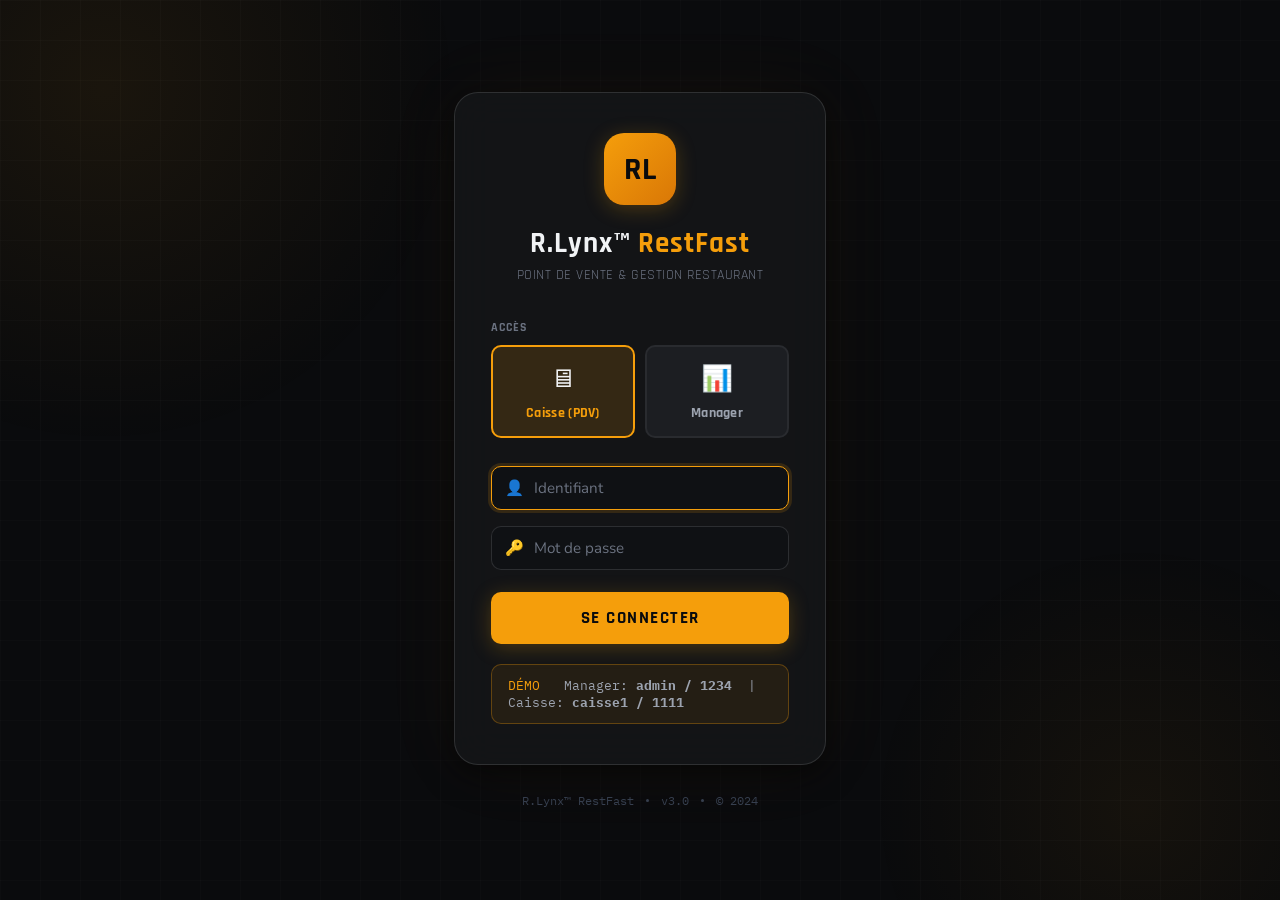
<file: index.html>
<!DOCTYPE html>
<html lang="fr">
<head>
  <meta charset="UTF-8">
  <meta name="viewport" content="width=device-width, initial-scale=1.0">
  <title>R.Lynx™ RestFast — Connexion</title>
  <link href="https://fonts.googleapis.com/css2?family=Rajdhani:wght@400;500;600;700&family=IBM+Plex+Mono:wght@400;500&family=Nunito:wght@400;600;700;800&display=swap" rel="stylesheet">
  <style>
/* ============================================================
   R.Lynx™ RestFast — Global Styles
   Aesthetic: Industrial Dark / Warm Amber
   ============================================================ */

@import url('https://fonts.googleapis.com/css2?family=Rajdhani:wght@400;500;600;700&family=IBM+Plex+Mono:wght@400;500&family=Nunito:wght@400;600;700;800&display=swap');

:root {
  /* Core Palette */
  --bg-void:        #0a0b0d;
  --bg-deep:        #0f1114;
  --bg-base:        #141618;
  --bg-surface:     #1c1e22;
  --bg-raised:      #242629;
  --bg-hover:       #2c2f34;
  --bg-card:        #1e2126;

  /* Amber Accent */
  --amber:          #f59e0b;
  --amber-bright:   #fbbf24;
  --amber-dim:      #d97706;
  --amber-glow:     rgba(245,158,11,0.15);
  --amber-glow-sm:  rgba(245,158,11,0.08);

  /* Status Colors */
  --green:          #22c55e;
  --green-dim:      #16a34a;
  --red:            #ef4444;
  --red-dim:        #dc2626;
  --blue:           #3b82f6;
  --cyan:           #06b6d4;

  /* Text */
  --text-primary:   #f1f3f5;
  --text-secondary: #9ca3af;
  --text-muted:     #6b7280;
  --text-faint:     #374151;

  /* Borders */
  --border:         rgba(255,255,255,0.06);
  --border-strong:  rgba(255,255,255,0.12);
  --border-amber:   rgba(245,158,11,0.3);

  /* Fonts */
  --font-display:   'Rajdhani', sans-serif;
  --font-mono:      'IBM Plex Mono', monospace;
  --font-body:      'Nunito', sans-serif;

  /* Sizing */
  --radius-sm:      6px;
  --radius:         10px;
  --radius-lg:      16px;
  --radius-xl:      24px;

  /* Shadows */
  --shadow-sm:      0 1px 3px rgba(0,0,0,0.4);
  --shadow:         0 4px 12px rgba(0,0,0,0.5);
  --shadow-lg:      0 8px 32px rgba(0,0,0,0.6);
  --shadow-amber:   0 4px 20px rgba(245,158,11,0.25);
}

*, *::before, *::after {
  box-sizing: border-box;
  margin: 0;
  padding: 0;
}

html {
  font-size: 16px;
  -webkit-font-smoothing: antialiased;
  -moz-osx-font-smoothing: grayscale;
}

body {
  font-family: var(--font-body);
  background: var(--bg-void);
  color: var(--text-primary);
  min-height: 100vh;
  overflow: hidden;
}

/* ——— Scrollbars ——— */
::-webkit-scrollbar { width: 5px; height: 5px; }
::-webkit-scrollbar-track { background: var(--bg-deep); }
::-webkit-scrollbar-thumb { background: var(--bg-hover); border-radius: 4px; }
::-webkit-scrollbar-thumb:hover { background: var(--amber-dim); }

/* ——— Base Button ——— */
.btn {
  display: inline-flex;
  align-items: center;
  justify-content: center;
  gap: 8px;
  padding: 10px 20px;
  border: none;
  border-radius: var(--radius);
  font-family: var(--font-display);
  font-size: 1rem;
  font-weight: 600;
  letter-spacing: 0.5px;
  cursor: pointer;
  transition: all 0.18s ease;
  user-select: none;
  white-space: nowrap;
  position: relative;
  overflow: hidden;
}

.btn::after {
  content: '';
  position: absolute;
  inset: 0;
  background: rgba(255,255,255,0);
  transition: background 0.15s;
}
.btn:hover::after { background: rgba(255,255,255,0.05); }
.btn:active { transform: scale(0.97); }

.btn-primary {
  background: var(--amber);
  color: #0a0b0d;
  box-shadow: var(--shadow-amber);
}
.btn-primary:hover { background: var(--amber-bright); }

.btn-secondary {
  background: var(--bg-raised);
  color: var(--text-primary);
  border: 1px solid var(--border-strong);
}
.btn-secondary:hover { border-color: var(--border-amber); color: var(--amber); }

.btn-danger {
  background: var(--red-dim);
  color: #fff;
}
.btn-danger:hover { background: var(--red); }

.btn-success {
  background: var(--green-dim);
  color: #fff;
}
.btn-success:hover { background: var(--green); }

.btn-ghost {
  background: transparent;
  color: var(--text-secondary);
  border: 1px solid var(--border);
}
.btn-ghost:hover { color: var(--text-primary); border-color: var(--border-strong); }

.btn-lg { padding: 14px 28px; font-size: 1.1rem; }
.btn-sm { padding: 7px 14px; font-size: 0.875rem; }
.btn-icon { padding: 10px; min-width: 40px; min-height: 40px; border-radius: var(--radius-sm); }

/* ——— Input ——— */
.input {
  width: 100%;
  padding: 11px 16px;
  background: var(--bg-deep);
  border: 1px solid var(--border-strong);
  border-radius: var(--radius);
  color: var(--text-primary);
  font-family: var(--font-body);
  font-size: 0.95rem;
  outline: none;
  transition: border-color 0.15s, box-shadow 0.15s;
}
.input:focus {
  border-color: var(--amber);
  box-shadow: 0 0 0 3px var(--amber-glow);
}
.input::placeholder { color: var(--text-muted); }

/* ——— Badge ——— */
.badge {
  display: inline-flex;
  align-items: center;
  padding: 3px 10px;
  border-radius: 100px;
  font-size: 0.75rem;
  font-weight: 700;
  font-family: var(--font-display);
  letter-spacing: 0.5px;
  text-transform: uppercase;
}
.badge-amber { background: var(--amber-glow); color: var(--amber); border: 1px solid var(--border-amber); }
.badge-green { background: rgba(34,197,94,0.1); color: var(--green); border: 1px solid rgba(34,197,94,0.3); }
.badge-red   { background: rgba(239,68,68,0.1);  color: var(--red);   border: 1px solid rgba(239,68,68,0.3); }
.badge-blue  { background: rgba(59,130,246,0.1); color: var(--blue);  border: 1px solid rgba(59,130,246,0.3); }

/* ——— Modal / Overlay ——— */
.modal-backdrop {
  position: fixed;
  inset: 0;
  background: rgba(0,0,0,0.75);
  backdrop-filter: blur(4px);
  z-index: 100;
  display: flex;
  align-items: center;
  justify-content: center;
  animation: fadeIn 0.2s ease;
}
.modal {
  background: var(--bg-card);
  border: 1px solid var(--border-strong);
  border-radius: var(--radius-lg);
  box-shadow: var(--shadow-lg);
  padding: 28px;
  min-width: 360px;
  max-width: 90vw;
  max-height: 90vh;
  overflow-y: auto;
  animation: slideUp 0.25s ease;
}
.modal-title {
  font-family: var(--font-display);
  font-size: 1.4rem;
  font-weight: 700;
  color: var(--text-primary);
  margin-bottom: 20px;
  display: flex;
  align-items: center;
  gap: 10px;
}
.modal-title .icon { color: var(--amber); }

/* ——— Toast Notifications ——— */
#toast-container {
  position: fixed;
  bottom: 24px;
  right: 24px;
  z-index: 999;
  display: flex;
  flex-direction: column;
  gap: 10px;
}
.toast {
  display: flex;
  align-items: center;
  gap: 12px;
  padding: 14px 20px;
  background: var(--bg-raised);
  border: 1px solid var(--border-strong);
  border-radius: var(--radius);
  box-shadow: var(--shadow-lg);
  font-size: 0.9rem;
  font-weight: 600;
  animation: toastIn 0.3s ease;
  min-width: 260px;
}
.toast.success { border-left: 3px solid var(--green); }
.toast.error   { border-left: 3px solid var(--red); }
.toast.info    { border-left: 3px solid var(--amber); }
.toast.fadeout { animation: toastOut 0.3s ease forwards; }

/* ——— Divider ——— */
.divider {
  width: 100%;
  height: 1px;
  background: var(--border);
  margin: 16px 0;
}

/* ——— Animations ——— */
@keyframes fadeIn {
  from { opacity: 0; }
  to   { opacity: 1; }
}
@keyframes slideUp {
  from { opacity: 0; transform: translateY(16px); }
  to   { opacity: 1; transform: translateY(0); }
}
@keyframes toastIn {
  from { opacity: 0; transform: translateX(24px); }
  to   { opacity: 1; transform: translateX(0); }
}
@keyframes toastOut {
  from { opacity: 1; transform: translateX(0); }
  to   { opacity: 0; transform: translateX(24px); }
}
@keyframes pulse-amber {
  0%, 100% { box-shadow: 0 0 0 0 rgba(245,158,11,0.4); }
  50%       { box-shadow: 0 0 0 8px rgba(245,158,11,0); }
}

/* ——— Utility classes ——— */
.hidden  { display: none !important; }
.flex    { display: flex; }
.flex-col{ display: flex; flex-direction: column; }
.items-center { align-items: center; }
.justify-between { justify-content: space-between; }
.gap-2 { gap: 8px; }
.gap-3 { gap: 12px; }
.gap-4 { gap: 16px; }
.w-full { width: 100%; }
.text-amber  { color: var(--amber); }
.text-green  { color: var(--green); }
.text-red    { color: var(--red); }
.text-muted  { color: var(--text-muted); }
.font-mono   { font-family: var(--font-mono); }
.font-display{ font-family: var(--font-display); }

/* ============================================================
   R.Lynx™ RestFast — Login Page Styles
   ============================================================ */

body.login-page {
  display: flex;
  align-items: center;
  justify-content: center;
  background: var(--bg-void);
  overflow: hidden;
}

/* Animated background */
.login-bg {
  position: fixed;
  inset: 0;
  z-index: 0;
  overflow: hidden;
}
.login-bg::before {
  content: '';
  position: absolute;
  top: -30%;
  left: -20%;
  width: 80vh;
  height: 80vh;
  background: radial-gradient(circle, rgba(245,158,11,0.07) 0%, transparent 70%);
  border-radius: 50%;
  animation: float1 8s ease-in-out infinite;
}
.login-bg::after {
  content: '';
  position: absolute;
  bottom: -20%;
  right: -10%;
  width: 60vh;
  height: 60vh;
  background: radial-gradient(circle, rgba(245,158,11,0.05) 0%, transparent 70%);
  border-radius: 50%;
  animation: float2 10s ease-in-out infinite;
}

.grid-overlay {
  position: absolute;
  inset: 0;
  background-image:
    linear-gradient(rgba(255,255,255,0.015) 1px, transparent 1px),
    linear-gradient(90deg, rgba(255,255,255,0.015) 1px, transparent 1px);
  background-size: 40px 40px;
}

/* Login container */
.login-container {
  position: relative;
  z-index: 1;
  width: 100%;
  max-width: 420px;
  padding: 24px;
  animation: loginAppear 0.6s ease;
}

.login-card {
  background: rgba(20,22,24,0.9);
  backdrop-filter: blur(20px);
  border: 1px solid var(--border-strong);
  border-radius: var(--radius-xl);
  padding: 40px 36px;
  box-shadow: var(--shadow-lg), 0 0 80px rgba(245,158,11,0.06);
}

/* Header */
.login-header {
  text-align: center;
  margin-bottom: 36px;
}
.login-logo {
  width: 72px;
  height: 72px;
  background: linear-gradient(135deg, var(--amber), var(--amber-dim));
  border-radius: 20px;
  display: flex;
  align-items: center;
  justify-content: center;
  font-family: var(--font-display);
  font-size: 2rem;
  font-weight: 700;
  color: #0a0b0d;
  margin: 0 auto 20px;
  box-shadow: var(--shadow-amber);
}
.login-title {
  font-family: var(--font-display);
  font-size: 1.8rem;
  font-weight: 700;
  color: var(--text-primary);
  letter-spacing: 1px;
  margin-bottom: 4px;
}
.login-title span { color: var(--amber); }
.login-subtitle {
  font-size: 0.85rem;
  color: var(--text-muted);
  font-family: var(--font-display);
  letter-spacing: 0.5px;
  text-transform: uppercase;
}

/* Role selector */
.role-selector {
  display: grid;
  grid-template-columns: 1fr 1fr;
  gap: 10px;
  margin-bottom: 28px;
}
.role-btn {
  padding: 14px 12px;
  background: var(--bg-surface);
  border: 2px solid var(--border);
  border-radius: var(--radius);
  cursor: pointer;
  transition: all 0.18s;
  text-align: center;
  display: flex;
  flex-direction: column;
  align-items: center;
  gap: 8px;
}
.role-btn .role-icon { font-size: 1.6rem; }
.role-btn .role-name {
  font-family: var(--font-display);
  font-size: 0.9rem;
  font-weight: 700;
  color: var(--text-secondary);
  letter-spacing: 0.3px;
}
.role-btn:hover { border-color: rgba(245,158,11,0.5); }
.role-btn.active {
  border-color: var(--amber);
  background: var(--amber-glow);
}
.role-btn.active .role-name { color: var(--amber); }

/* Form */
.login-form { display: flex; flex-direction: column; gap: 16px; }

.input-group {
  position: relative;
}
.input-group .input-icon {
  position: absolute;
  left: 14px;
  top: 50%;
  transform: translateY(-50%);
  color: var(--text-muted);
  font-size: 0.95rem;
  pointer-events: none;
}
.input-group .input {
  padding-left: 42px;
}

.login-btn {
  width: 100%;
  padding: 15px;
  font-family: var(--font-display);
  font-size: 1.05rem;
  font-weight: 700;
  letter-spacing: 1.5px;
  text-transform: uppercase;
  margin-top: 6px;
}

/* Version info */
.login-footer {
  margin-top: 28px;
  text-align: center;
  font-family: var(--font-mono);
  font-size: 0.75rem;
  color: var(--text-faint);
  display: flex;
  align-items: center;
  justify-content: center;
  gap: 12px;
}
.login-footer .dot {
  width: 3px;
  height: 3px;
  background: var(--text-faint);
  border-radius: 50%;
}

/* Animations */
@keyframes float1 {
  0%, 100% { transform: translate(0, 0); }
  50% { transform: translate(30px, 20px); }
}
@keyframes float2 {
  0%, 100% { transform: translate(0, 0); }
  50% { transform: translate(-20px, -30px); }
}
@keyframes loginAppear {
  from { opacity: 0; transform: translateY(20px); }
  to   { opacity: 1; transform: translateY(0); }
}

  </style>
</head>
<body class="login-page">
  <div class="login-bg"><div class="grid-overlay"></div></div>
  <div class="login-container">
    <div class="login-card">
      <div class="login-header">
        <div class="login-logo">RL</div>
        <div class="login-title">R.Lynx™ <span>RestFast</span></div>
        <div class="login-subtitle">Point de Vente &amp; Gestion Restaurant</div>
      </div>
      <div style="margin-bottom:20px">
        <div style="font-family:var(--font-display);font-size:0.75rem;font-weight:700;letter-spacing:1px;text-transform:uppercase;color:var(--text-muted);margin-bottom:10px">Accès</div>
        <div class="role-selector">
          <div class="role-btn active" data-role="cashier">
            <div class="role-icon">🖥</div><div class="role-name">Caisse (PDV)</div>
          </div>
          <div class="role-btn" data-role="manager">
            <div class="role-icon">📊</div><div class="role-name">Manager</div>
          </div>
        </div>
      </div>
      <div class="login-form">
        <div class="input-group">
          <span class="input-icon">👤</span>
          <input type="text" class="input" id="username" placeholder="Identifiant" autofocus>
        </div>
        <div class="input-group">
          <span class="input-icon">🔑</span>
          <input type="password" class="input" id="password" placeholder="Mot de passe">
        </div>
        <div id="login-error" class="hidden"
             style="padding:10px 14px;background:rgba(239,68,68,0.1);border:1px solid rgba(239,68,68,0.3);border-radius:var(--radius);font-size:0.85rem;color:var(--red);text-align:center">
          Identifiant ou mot de passe incorrect
        </div>
        <button class="btn btn-primary btn-lg login-btn" id="btn-login">Se connecter</button>
      </div>
      <div style="margin-top:20px;padding:12px 16px;background:var(--amber-glow-sm);border:1px solid var(--border-amber);border-radius:var(--radius);font-size:0.8rem;color:var(--text-secondary);font-family:var(--font-mono)">
        <span style="color:var(--amber)">DÉMO</span> &nbsp;
        Manager: <strong>admin / 1234</strong> &nbsp;|&nbsp; Caisse: <strong>caisse1 / 1111</strong>
      </div>
    </div>
    <div class="login-footer">
      <span>R.Lynx™ RestFast</span><div class="dot"></div><span>v3.0</span><div class="dot"></div><span>© 2024</span>
    </div>
  </div>
  <div id="toast-container"></div>
  <script>
/**
 * R.Lynx™ RestFast — Database Layer (db.js)
 * Persistent local storage with demo data initialization
 */

const DB = (() => {
  const PREFIX = 'rlpos_';

  const get = (key, fallback = null) => {
    try {
      const v = localStorage.getItem(PREFIX + key);
      return v !== null ? JSON.parse(v) : fallback;
    } catch { return fallback; }
  };

  const set = (key, value) => {
    try { localStorage.setItem(PREFIX + key, JSON.stringify(value)); return true; }
    catch { return false; }
  };

  const remove = (key) => localStorage.removeItem(PREFIX + key);

  // ——— Schema initialization ——— //
  const init = () => {
    if (!get('initialized')) {
      _seedData();
      set('initialized', true);
    }
  };

  const _seedData = () => {
    // Categories
    set('categories', [
      { id: 1, name: 'Entrées',      icon: '🥗', color: '#22c55e', sort: 1 },
      { id: 2, name: 'Grillades',    icon: '🥩', color: '#ef4444', sort: 2 },
      { id: 3, name: 'Poulet',       icon: '🍗', color: '#f59e0b', sort: 3 },
      { id: 4, name: 'Pizzas',       icon: '🍕', color: '#f97316', sort: 4 },
      { id: 5, name: 'Sandwichs',    icon: '🥪', color: '#84cc16', sort: 5 },
      { id: 6, name: 'Pasta',        icon: '🍝', color: '#a855f7', sort: 6 },
      { id: 7, name: 'Desserts',     icon: '🍰', color: '#ec4899', sort: 7 },
      { id: 8, name: 'Boissons',     icon: '🥤', color: '#06b6d4', sort: 8 },
      { id: 9, name: 'Extras',       icon: '🧂', color: '#94a3b8', sort: 9 },
    ]);

    // Menu items
    set('items', [
      // Entrées
      { id: 101, catId: 1, name: 'Salade Fraîche',    price: 350,  icon: '🥗', active: true, stock: true },
      { id: 102, catId: 1, name: 'Soupe du Jour',      price: 250,  icon: '🍲', active: true, stock: true },
      { id: 103, catId: 1, name: 'Beignets de Crevette',price: 650, icon: '🍤', active: true, stock: true },
      { id: 104, catId: 1, name: 'Assiette Chorba',    price: 300,  icon: '🥣', active: true, stock: true },
      // Grillades
      { id: 201, catId: 2, name: 'Entrecôte 250g',    price: 1800, icon: '🥩', active: true, stock: true },
      { id: 202, catId: 2, name: 'Kefta Grillée',     price: 950,  icon: '🍢', active: true, stock: true },
      { id: 203, catId: 2, name: 'Côtelettes d\'Agneau',price:1600, icon: '🍖', active: true, stock: true },
      { id: 204, catId: 2, name: 'Merguez x4',        price: 750,  icon: '🌭', active: true, stock: true },
      // Poulet
      { id: 301, catId: 3, name: 'Poulet Rôti',       price: 1200, icon: '🍗', active: true, stock: true },
      { id: 302, catId: 3, name: 'Cuisse Grillée',    price: 850,  icon: '🍗', active: true, stock: true },
      { id: 303, catId: 3, name: 'Poulet FFR',        price: 750,  icon: '🍗', active: true, stock: true },
      { id: 304, catId: 3, name: 'Filet de Poulet',   price: 950,  icon: '🍗', active: true, stock: true },
      // Pizzas
      { id: 401, catId: 4, name: 'Margherita',        price: 1100, icon: '🍕', active: true, stock: true },
      { id: 402, catId: 4, name: 'Reine',             price: 1300, icon: '🍕', active: true, stock: true },
      { id: 403, catId: 4, name: 'Calzone',           price: 1400, icon: '🫓', active: true, stock: true },
      { id: 404, catId: 4, name: 'Forestière',        price: 1350, icon: '🍕', active: true, stock: true },
      // Sandwichs
      { id: 501, catId: 5, name: 'Sandwich Kefta',    price: 350,  icon: '🥙', active: true, stock: true },
      { id: 502, catId: 5, name: 'Sandwich Poulet',   price: 380,  icon: '🥪', active: true, stock: true },
      { id: 503, catId: 5, name: 'Sandwich Thon',     price: 320,  icon: '🥪', active: true, stock: true },
      { id: 504, catId: 5, name: 'Burger Spécial',    price: 550,  icon: '🍔', active: true, stock: true },
      // Pasta
      { id: 601, catId: 6, name: 'Spaghetti Bolognaise',price: 950, icon: '🍝', active: true, stock: true },
      { id: 602, catId: 6, name: 'Pasta Carbonara',   price: 1050, icon: '🍝', active: true, stock: true },
      { id: 603, catId: 6, name: 'Penne Arrabbiata',  price: 900,  icon: '🍜', active: true, stock: true },
      // Desserts
      { id: 701, catId: 7, name: 'Tiramisu',          price: 450,  icon: '☕', active: true, stock: true },
      { id: 702, catId: 7, name: 'Crème Brûlée',      price: 400,  icon: '🍮', active: true, stock: true },
      { id: 703, catId: 7, name: 'Baklava',           price: 300,  icon: '🍯', active: true, stock: true },
      { id: 704, catId: 7, name: 'Glace 2 boules',    price: 250,  icon: '🍨', active: true, stock: true },
      // Boissons
      { id: 801, catId: 8, name: 'Eau Minérale',      price: 100,  icon: '💧', active: true, stock: true },
      { id: 802, catId: 8, name: 'Soda 33cl',         price: 200,  icon: '🥤', active: true, stock: true },
      { id: 803, catId: 8, name: 'Jus d\'Orange',     price: 300,  icon: '🍊', active: true, stock: true },
      { id: 804, catId: 8, name: 'Café Express',      price: 150,  icon: '☕', active: true, stock: true },
      { id: 805, catId: 8, name: 'Thé à la Menthe',   price: 120,  icon: '🍵', active: true, stock: true },
      // Extras
      { id: 901, catId: 9, name: 'Pain',              price: 50,   icon: '🍞', active: true, stock: true },
      { id: 902, catId: 9, name: 'Frites',            price: 250,  icon: '🍟', active: true, stock: true },
      { id: 903, catId: 9, name: 'Salade de Riz',     price: 150,  icon: '🍚', active: true, stock: true },
    ]);

    // Tables
    const tables = [];
    for (let i = 1; i <= 20; i++) {
      tables.push({ id: i, label: `Table ${i}`, capacity: i % 4 === 0 ? 6 : 4, status: 'free', currentOrderId: null });
    }
    set('tables', tables);

    // Users / Staff
    set('users', [
      { id: 1, name: 'Admin',       username: 'admin',   password: '1234', role: 'manager', active: true },
      { id: 2, name: 'Caissier 1',  username: 'caisse1', password: '1111', role: 'cashier', active: true },
      { id: 3, name: 'Caissier 2',  username: 'caisse2', password: '2222', role: 'cashier', active: true },
      { id: 4, name: 'Serveur A',   username: 'serv1',   password: '3333', role: 'waiter',  active: true },
    ]);

    // Orders (empty initially)
    set('orders', []);
    set('order_counter', 1000);

    // Settings
    set('settings', {
      restaurantName: "R.Lynx™ RestFast",
      currency: 'DZD',
      tva: 9,
      ticketFooter: 'Merci de votre visite!',
      printerEnabled: false,
      soundEnabled: true,
      gestureMode: true,
      tableCount: 20,
    });
  };

  // ——— CRUD helpers ——— //
  const getAll = (table) => get(table, []);

  const getById = (table, id) => getAll(table).find(r => r.id === id) || null;

  const insert = (table, record) => {
    const rows = getAll(table);
    const id = record.id || (Date.now());
    const newRecord = { ...record, id };
    rows.push(newRecord);
    set(table, rows);
    return newRecord;
  };

  const update = (table, id, updates) => {
    const rows = getAll(table);
    const idx = rows.findIndex(r => r.id === id);
    if (idx === -1) return null;
    rows[idx] = { ...rows[idx], ...updates };
    set(table, rows);
    return rows[idx];
  };

  const del = (table, id) => {
    const rows = getAll(table).filter(r => r.id !== id);
    set(table, rows);
    return true;
  };

  // ——— Order-specific helpers ——— //
  const nextOrderNumber = () => {
    const n = get('order_counter', 1000) + 1;
    set('order_counter', n);
    return n;
  };

  const createOrder = (tableId, cashierId) => {
    const num = nextOrderNumber();
    const order = {
      id: Date.now(),
      number: num,
      tableId,
      cashierId,
      items: [],
      status: 'open',          // open | paid | cancelled
      paymentMethod: null,
      subtotal: 0,
      tva: 0,
      total: 0,
      createdAt: new Date().toISOString(),
      closedAt: null,
      note: '',
    };
    return insert('orders', order);
  };

  const addItemToOrder = (orderId, item, qty = 1) => {
    const order = getById('orders', orderId);
    if (!order) return null;
    const existingIdx = order.items.findIndex(i => i.itemId === item.id);
    if (existingIdx > -1) {
      order.items[existingIdx].qty += qty;
      order.items[existingIdx].lineTotal = order.items[existingIdx].qty * item.price;
    } else {
      order.items.push({
        itemId: item.id,
        name: item.name,
        icon: item.icon,
        price: item.price,
        qty,
        lineTotal: item.price * qty,
        note: '',
      });
    }
    _recalcOrder(order);
    return update('orders', orderId, order);
  };

  const removeItemFromOrder = (orderId, itemId) => {
    const order = getById('orders', orderId);
    if (!order) return null;
    order.items = order.items.filter(i => i.itemId !== itemId);
    _recalcOrder(order);
    return update('orders', orderId, order);
  };

  const updateItemQty = (orderId, itemId, qty) => {
    if (qty <= 0) return removeItemFromOrder(orderId, itemId);
    const order = getById('orders', orderId);
    if (!order) return null;
    const item = order.items.find(i => i.itemId === itemId);
    if (!item) return null;
    item.qty = qty;
    item.lineTotal = qty * item.price;
    _recalcOrder(order);
    return update('orders', orderId, order);
  };

  const closeOrder = (orderId, paymentMethod) => {
    const settings = get('settings', {});
    const tvaRate = (settings.tva || 9) / 100;
    const order = getById('orders', orderId);
    if (!order) return null;
    const subtotal = order.items.reduce((s, i) => s + i.lineTotal, 0);
    const tva = Math.round(subtotal * tvaRate);
    return update('orders', orderId, {
      status: 'paid',
      paymentMethod,
      subtotal,
      tva,
      total: subtotal + tva,
      closedAt: new Date().toISOString(),
    });
  };

  const _recalcOrder = (order) => {
    const settings = get('settings', {});
    const tvaRate = (settings.tva || 9) / 100;
    order.subtotal = order.items.reduce((s, i) => s + i.lineTotal, 0);
    order.tva = Math.round(order.subtotal * tvaRate);
    order.total = order.subtotal + order.tva;
  };

  // ——— Report queries ——— //
  const getTodayOrders = () => {
    const today = new Date().toDateString();
    return getAll('orders').filter(o =>
      o.status === 'paid' && new Date(o.closedAt).toDateString() === today
    );
  };

  const getOrdersByDate = (from, to) => {
    const f = new Date(from).getTime();
    const t = new Date(to).getTime() + 86400000;
    return getAll('orders').filter(o =>
      o.status === 'paid' &&
      new Date(o.closedAt).getTime() >= f &&
      new Date(o.closedAt).getTime() <= t
    );
  };

  const getDailySalesSummary = () => {
    const orders = getTodayOrders();
    return {
      count: orders.length,
      revenue: orders.reduce((s, o) => s + o.total, 0),
      avgTicket: orders.length ? Math.round(orders.reduce((s,o)=>s+o.total,0)/orders.length) : 0,
    };
  };

  return {
    init, get, set, remove, getAll, getById, insert, update, del,
    createOrder, addItemToOrder, removeItemFromOrder, updateItemQty,
    closeOrder, nextOrderNumber,
    getTodayOrders, getOrdersByDate, getDailySalesSummary,
  };
})();

/**
 * R.Lynx™ RestFast — Core Application (app.js)
 * Auth, utilities, toast, modals, routing
 */

// ——— Auth ——————————————————————————————————————————————————— //
const Auth = (() => {
  const SESSION_KEY = 'rlpos_session';

  const login = (username, password) => {
    const users = DB.getAll('users');
    const user = users.find(u => u.username === username && u.password === password && u.active);
    if (!user) return null;
    const session = { userId: user.id, name: user.name, role: user.role, loginAt: Date.now() };
    sessionStorage.setItem(SESSION_KEY, JSON.stringify(session));
    return session;
  };

  const logout = () => {
    sessionStorage.removeItem(SESSION_KEY);
    window.location.href = 'index.html';
  };

  const getSession = () => {
    try {
      const s = sessionStorage.getItem(SESSION_KEY);
      return s ? JSON.parse(s) : null;
    } catch { return null; }
  };

  const requireRole = (role) => {
    const session = getSession();
    if (!session) { window.location.href = 'index.html'; return null; }
    if (role && session.role !== role && session.role !== 'manager') {
      Toast.show('Accès refusé', 'error');
      setTimeout(() => window.location.href = 'index.html', 1000);
      return null;
    }
    return session;
  };

  return { login, logout, getSession, requireRole };
})();

// ——— Toast Notifications ———————————————————————————————————— //
const Toast = (() => {
  const init = () => {
    if (!document.getElementById('toast-container')) {
      const c = document.createElement('div');
      c.id = 'toast-container';
      document.body.appendChild(c);
    }
  };

  const show = (message, type = 'info', duration = 3000) => {
    init();
    const container = document.getElementById('toast-container');
    const toast = document.createElement('div');
    toast.className = `toast ${type}`;
    const icons = { success: '✓', error: '✗', info: '◆' };
    toast.innerHTML = `<span style="font-size:1rem">${icons[type]||'•'}</span><span>${message}</span>`;
    container.appendChild(toast);
    setTimeout(() => {
      toast.classList.add('fadeout');
      setTimeout(() => toast.remove(), 320);
    }, duration);
  };

  return { show };
})();

// ——— Modal Manager ——————————————————————————————————————————— //
const Modal = (() => {
  let stack = [];

  const open = (content, options = {}) => {
    const backdrop = document.createElement('div');
    backdrop.className = 'modal-backdrop';
    backdrop.id = `modal-${Date.now()}`;

    const modal = document.createElement('div');
    modal.className = 'modal';
    if (options.width) modal.style.width = options.width;
    modal.innerHTML = content;

    backdrop.appendChild(modal);
    document.body.appendChild(backdrop);

    // Close on backdrop click if not persistent
    if (!options.persistent) {
      backdrop.addEventListener('click', (e) => {
        if (e.target === backdrop) close(backdrop.id);
      });
    }

    // Close on Escape
    const onKey = (e) => { if (e.key === 'Escape' && !options.persistent) close(backdrop.id); };
    document.addEventListener('keydown', onKey);

    stack.push({ id: backdrop.id, el: backdrop, onKey });

    if (options.onOpen) options.onOpen(modal);

    return backdrop.id;
  };

  const close = (id) => {
    const idx = id ? stack.findIndex(m => m.id === id) : stack.length - 1;
    if (idx === -1) return;
    const entry = stack[idx];
    document.removeEventListener('keydown', entry.onKey);
    entry.el.remove();
    stack.splice(idx, 1);
  };

  const closeAll = () => {
    [...stack].forEach(m => close(m.id));
  };

  return { open, close, closeAll };
})();

// ——— Format Helpers ————————————————————————————————————————— //
const Fmt = {
  currency: (amount) => {
    const settings = DB.get('settings', {});
    const cur = settings.currency || 'DZD';
    return `${amount.toLocaleString('fr-DZ')} ${cur}`;
  },
  date: (iso) => new Date(iso).toLocaleDateString('fr-DZ', { day:'2-digit', month:'2-digit', year:'numeric' }),
  time: (iso) => new Date(iso).toLocaleTimeString('fr-DZ', { hour:'2-digit', minute:'2-digit' }),
  datetime: (iso) => `${Fmt.date(iso)} ${Fmt.time(iso)}`,
  percent: (val) => `${val.toFixed(1)}%`,
};

// ——— Sound Engine ———————————————————————————————————————————— //
const Sound = (() => {
  const ctx = new (window.AudioContext || window.webkitAudioContext)();

  const play = (type) => {
    const settings = DB.get('settings', {});
    if (!settings.soundEnabled) return;
    try {
      const o = ctx.createOscillator();
      const g = ctx.createGain();
      o.connect(g);
      g.connect(ctx.destination);

      const presets = {
        add:     { freq: 880, duration: 0.08, wave: 'sine',     vol: 0.15 },
        remove:  { freq: 440, duration: 0.1,  wave: 'sawtooth', vol: 0.1  },
        pay:     { freq: 1046,duration: 0.4,  wave: 'sine',     vol: 0.2  },
        error:   { freq: 220, duration: 0.2,  wave: 'square',   vol: 0.1  },
        success: { freq: 660, duration: 0.3,  wave: 'sine',     vol: 0.15 },
      };

      const p = presets[type] || presets.add;
      o.frequency.value = p.freq;
      o.type = p.wave;
      g.gain.setValueAtTime(p.vol, ctx.currentTime);
      g.gain.exponentialRampToValueAtTime(0.001, ctx.currentTime + p.duration);
      o.start(ctx.currentTime);
      o.stop(ctx.currentTime + p.duration);
    } catch {}
  };

  return { play };
})();

// ——— Clock ——————————————————————————————————————————————————— //
const Clock = {
  start: (el) => {
    const tick = () => {
      if (!el) return;
      const now = new Date();
      el.textContent = now.toLocaleTimeString('fr-DZ', { hour: '2-digit', minute: '2-digit', second: '2-digit' });
    };
    tick();
    setInterval(tick, 1000);
  }
};

// ——— Confirm Dialog ————————————————————————————————————————— //
const Confirm = (message, title = 'Confirmation') => {
  return new Promise((resolve) => {
    const id = Modal.open(`
      <div class="modal-title"><span class="icon">⚠</span> ${title}</div>
      <p style="color:var(--text-secondary);margin-bottom:24px;line-height:1.5">${message}</p>
      <div style="display:flex;gap:12px;justify-content:flex-end">
        <button class="btn btn-ghost" id="confirm-no">Annuler</button>
        <button class="btn btn-danger" id="confirm-yes">Confirmer</button>
      </div>
    `);
    document.getElementById('confirm-yes').onclick = () => { Modal.close(id); resolve(true); };
    document.getElementById('confirm-no').onclick  = () => { Modal.close(id); resolve(false); };
  });
};

// ——— Print / Ticket ————————————————————————————————————————— //
const Ticket = {
  print: (order) => {
    const settings = DB.get('settings', {});
    const win = window.open('', '_blank', 'width=350,height=600');
    if (!win) { Toast.show('Impossible d\'ouvrir l\'impression', 'error'); return; }

    const itemRows = order.items.map(i =>
      `<tr><td>${i.name}</td><td style="text-align:center">${i.qty}</td><td style="text-align:right">${i.lineTotal.toLocaleString()}</td></tr>`
    ).join('');

    win.document.write(`<!DOCTYPE html><html><head><meta charset="utf-8">
    <style>
      body{font-family:monospace;font-size:12px;margin:0;padding:10px;width:280px}
      h2{text-align:center;font-size:14px;margin:0 0 4px}
      .center{text-align:center}
      .sep{border:none;border-top:1px dashed #000;margin:6px 0}
      table{width:100%;border-collapse:collapse}
      td{padding:2px 0}
      .total{font-size:14px;font-weight:bold}
    </style></head><body>
    <h2>${settings.restaurantName || 'R.Lynx™ RestFast'}</h2>
    <p class="center">${Fmt.datetime(order.closedAt || new Date().toISOString())}</p>
    <hr class="sep">
    <p>Ticket N° <strong>${order.number}</strong></p>
    <p>Table: <strong>${order.tableId}</strong></p>
    <hr class="sep">
    <table>
      <tr><th style="text-align:left">Article</th><th>Qté</th><th style="text-align:right">Total</th></tr>
      ${itemRows}
    </table>
    <hr class="sep">
    <table>
      <tr><td>Sous-total</td><td style="text-align:right">${order.subtotal.toLocaleString()} ${settings.currency||'DZD'}</td></tr>
      <tr><td>TVA (${settings.tva||9}%)</td><td style="text-align:right">${order.tva.toLocaleString()} ${settings.currency||'DZD'}</td></tr>
      <tr class="total"><td><strong>TOTAL</strong></td><td style="text-align:right"><strong>${order.total.toLocaleString()} ${settings.currency||'DZD'}</strong></td></tr>
    </table>
    <hr class="sep">
    <p class="center">${settings.ticketFooter || 'Merci de votre visite!'}</p>
    </body></html>`);
    win.document.close();
    win.focus();
    setTimeout(() => { win.print(); win.close(); }, 400);
  }
};

// Initialize DB on load
DB.init();

    let selectedRole = 'cashier';
    document.querySelectorAll('.role-btn').forEach(btn => {
      btn.addEventListener('click', () => {
        selectedRole = btn.dataset.role;
        document.querySelectorAll('.role-btn').forEach(b => b.classList.remove('active'));
        btn.classList.add('active');
      });
    });
    const doLogin = () => {
      const username = document.getElementById('username').value.trim();
      const password = document.getElementById('password').value;
      const errEl = document.getElementById('login-error');
      errEl.classList.add('hidden');
      if (!username || !password) { errEl.textContent='Veuillez remplir tous les champs'; errEl.classList.remove('hidden'); return; }
      const session = Auth.login(username, password);
      if (!session) { errEl.textContent='Identifiant ou mot de passe incorrect'; errEl.classList.remove('hidden'); document.getElementById('password').value=''; return; }
      if (selectedRole === 'manager' && session.role !== 'manager') { errEl.textContent='Accès manager non autorisé'; errEl.classList.remove('hidden'); return; }
      if (session.role === 'manager') { window.location.href = 'manager.html'; }
      else { window.location.href = 'pos.html'; }
    };
    document.getElementById('btn-login').addEventListener('click', doLogin);
    document.getElementById('password').addEventListener('keydown', e => { if(e.key==='Enter') doLogin(); });
    document.getElementById('username').addEventListener('keydown', e => { if(e.key==='Enter') document.getElementById('password').focus(); });
  </script>
</body>
</html>
</file>
